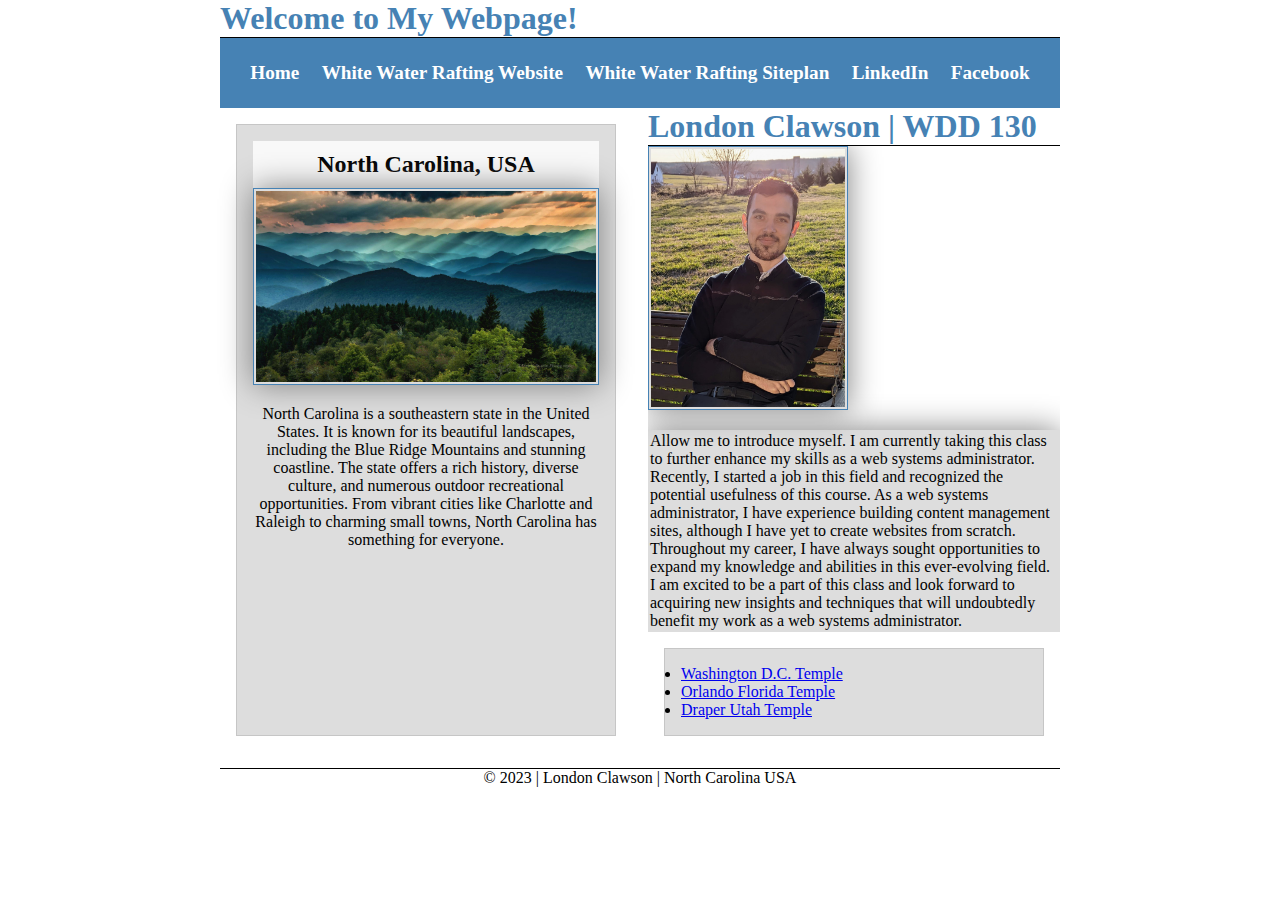
<file: index.html>
<!DOCTYPE html>
<html lang="en-US">
<head>
  <meta charset="UTF-8">
  <meta name="viewport" content="width=device-width, initial-scale=1.0">
  <title>London Clawson | WDD 130</title>
  <meta name="description" content="London Clawsons main page for WDD130">
  <meta name="author" content="London Clawson">
  <link rel="stylesheet" href="styles/styles.css">
</head>
<body>
  <header>
    <h1>Welcome to My Webpage!</h1>
    <nav>
      <a href="#">Home</a>
      <a href="wwr/">White Water Rafting Website</a>
      <a href="wwr/site-plan-rafting.html">White Water Rafting Siteplan</a>
      <a href="https://www.linkedin.com/in/london-clawson" target="_blank">LinkedIn</a>
      <a href="https://www.facebook.com/london.clawson" target="_blank">Facebook</a>
    </nav>
  </header>

  <main>
    <div class="grid">
      <main>
        <h1>London Clawson | WDD 130</h1>
        <div class="profile">
          <img src="images/profile.jpg" alt="London Clawson">
          <p>Allow me to introduce myself. I am currently taking this class to further enhance my skills as a web systems administrator. Recently, I started a job in this field and recognized the potential usefulness of this course. As a web systems administrator, I have experience building content management sites, although I have yet to create websites from scratch. Throughout my career, I have always sought opportunities to expand my knowledge and abilities in this ever-evolving field. I am excited to be a part of this class and look forward to acquiring new insights and techniques that will undoubtedly benefit my work as a web systems administrator.</p>
        </div>
    
        <ul class="box">
          <li><a href="https://www.churchofjesuschrist.org/temples/details/washington-d.c.-temple?lang=eng" target="_blank">Washington D.C. Temple</a></li>
          <li><a href="https://www.churchofjesuschrist.org/temples/details/orlando-florida-temple?lang=eng" target="_blank">Orlando Florida Temple</a></li>
          <li><a href="https://www.churchofjesuschrist.org/temples/details/draper-utah-temple?lang=eng" target="_blank">Draper Utah Temple</a></li>
        </ul>
      </main>
    
      <aside class="box">
        <h2>North Carolina, USA</h2>
        <img src="images/nc.jpg" alt="North Carolina">
        <p>North Carolina is a southeastern state in the United States. It is known for its beautiful landscapes, including the Blue Ridge Mountains and stunning coastline. The state offers a rich history, diverse culture, and numerous outdoor recreational opportunities. From vibrant cities like Charlotte and Raleigh to charming small towns, North Carolina has something for everyone.</p>
      </aside>
    </div>

  <footer>
    <p>&copy; 2023 | London Clawson | North Carolina USA</p>
  </footer>

    <!-- Last modified: June 5, 2023 -->
</body>
</html>
</file>
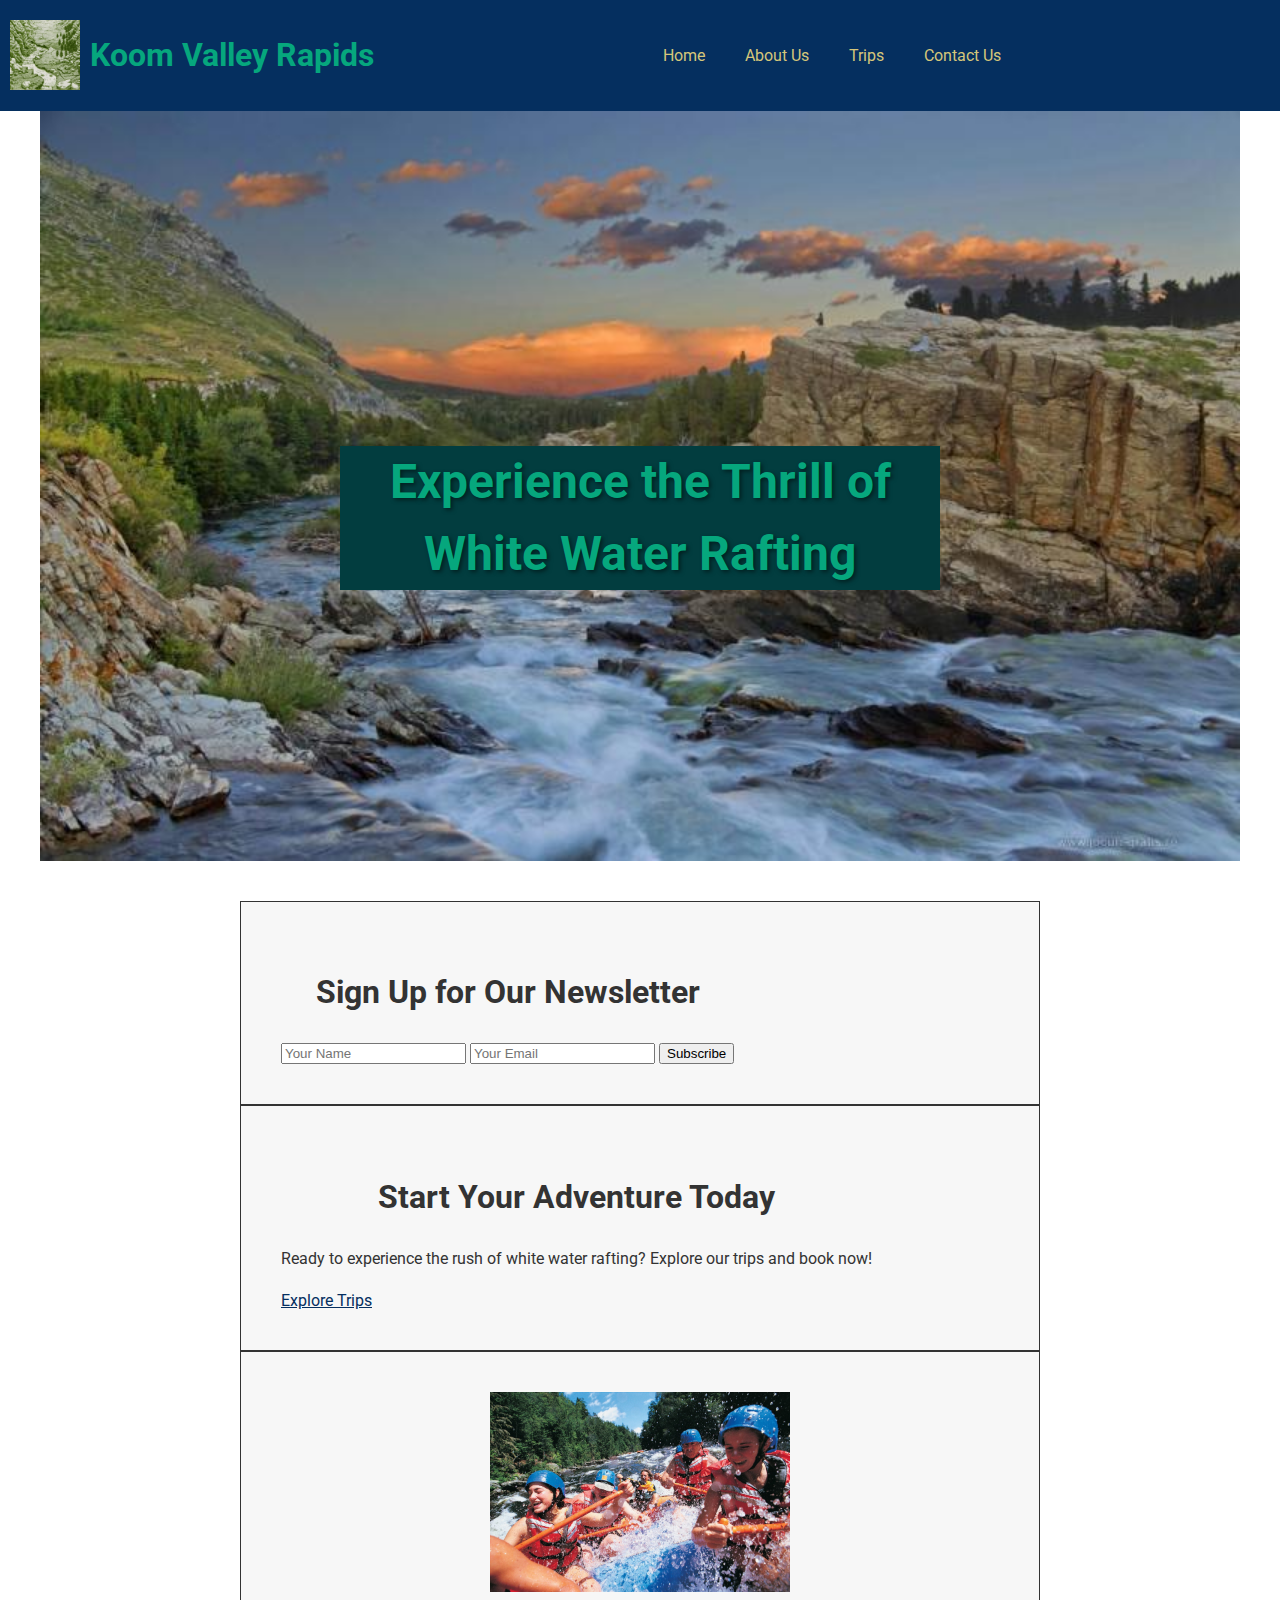
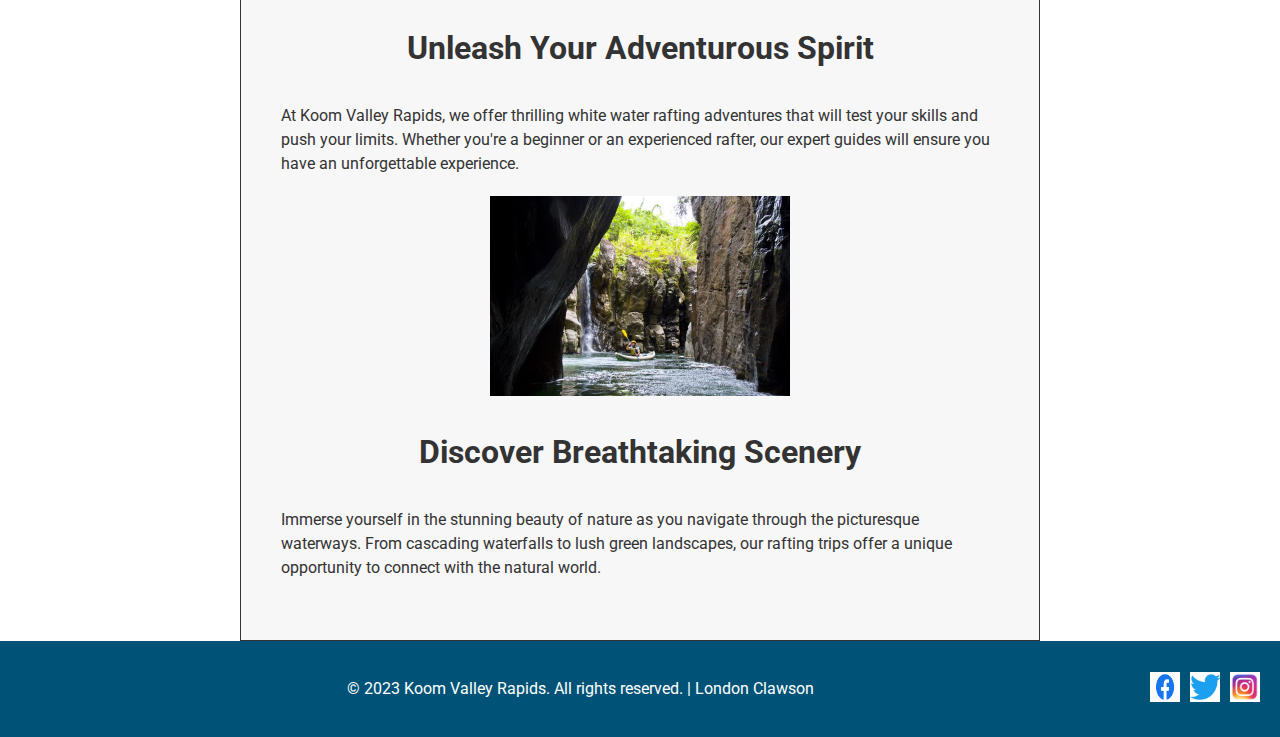
<file: wwr/index.html>
<!DOCTYPE html>
<html lang="en-US">
<head>
  <meta charset="utf-8">
  <meta name="viewport" content="width=device-width, initial-scale=1.0">
  <title>Koom Valley Rapids | White Water Rafting Adventures</title>
  <meta name="description" content="Experience the thrill of white water rafting with Koom Valley Rapids. Sign up for our newsletter, explore our trips, and embark on an unforgettable adventure.">
  <meta name="author" content="London Clawson">
  <link rel="stylesheet" href="styles/rafting.css">
  <link rel="icon" href="images/logo.png" type="image/png">
</head>
<body>
  <header>
    <div class="header-container">
      <div class="logo">
        <img src="images/logo.png" alt="White Water Rafting Site Logo">
        <h1>Koom Valley Rapids</h1>
      </div>
      <nav class="nav-container">
        <a href="index.html" class="nav-link">Home</a>
        <a href="about.html" class="nav-link">About Us</a>
        <a href="trips.html" class="nav-link">Trips</a>
        <a href="contact.html" class="nav-link">Contact Us</a>
      </nav>
    </div>
  </header>

  <main>
    <div class="hero">
      <img src="images/backgroundhome.jpg" alt="White Water Rafting Image" class="hero-img">
      <!-- <div class="hero-overlay"></div> -->
      <h1>Experience the Thrill of White Water Rafting</h1>
    </div>

    <div class="content-container">
      <div class="two-column-section">
        <section class="newsletter-section">
          <div class="container">
            <h2>Sign Up for Our Newsletter</h2>
            <form class="newsletter-form" action="#" method="post">
              <input type="text" name="name" placeholder="Your Name" required>
              <input type="email" name="email" placeholder="Your Email" required>
              <button type="submit">Subscribe</button>
            </form>
          </div>
        </section>

        <section class="cta-section">
          <div class="container">
            <h2>Start Your Adventure Today</h2>
            <p>Ready to experience the rush of white water rafting? Explore our trips and book now!</p>
            <a href="trips.html" class="btn-primary">Explore Trips</a>
          </div>
        </section>
      </div>

      <section class="grid-section">
        <div class="container">
          <div class="grid-item">
            <img src="images/unleashadventure.jpg" alt="White Water Rafting Image" class="grid-img">
            <h3>Unleash Your Adventurous Spirit</h3>
            <p>At Koom Valley Rapids, we offer thrilling white water rafting adventures that will test your skills and push your limits. Whether you're a beginner or an experienced rafter, our expert guides will ensure you have an unforgettable experience.</p>
          </div>
          <div class="grid-item">
            <img src="images/scenery.jpg" alt="White Water Rafting Image" class="grid-img">
            <h3>Discover Breathtaking Scenery</h3>
            <p>Immerse yourself in the stunning beauty of nature as you navigate through the picturesque waterways. From cascading waterfalls to lush green landscapes, our rafting trips offer a unique opportunity to connect with the natural world.</p>
          </div>
        </div>
      </section>
    </div>
  </main>

  <footer>
    <p>&copy; 2023 Koom Valley Rapids. All rights reserved. | London Clawson</p>
    <nav class="sociallinks">
      <a href="https://facebook.com">
        <img src="images/facebook.jpg" alt="Facebook">
      </a>
      <a href="https://twitter.com">
        <img src="images/twitter.jpg" alt="Twitter">
      </a>
      <a href="https://instagram.com">
        <img src="images/instagram.jpg" alt="Instagram">
      </a>
    </nav>
  </footer>
</body>
</html>
</file>
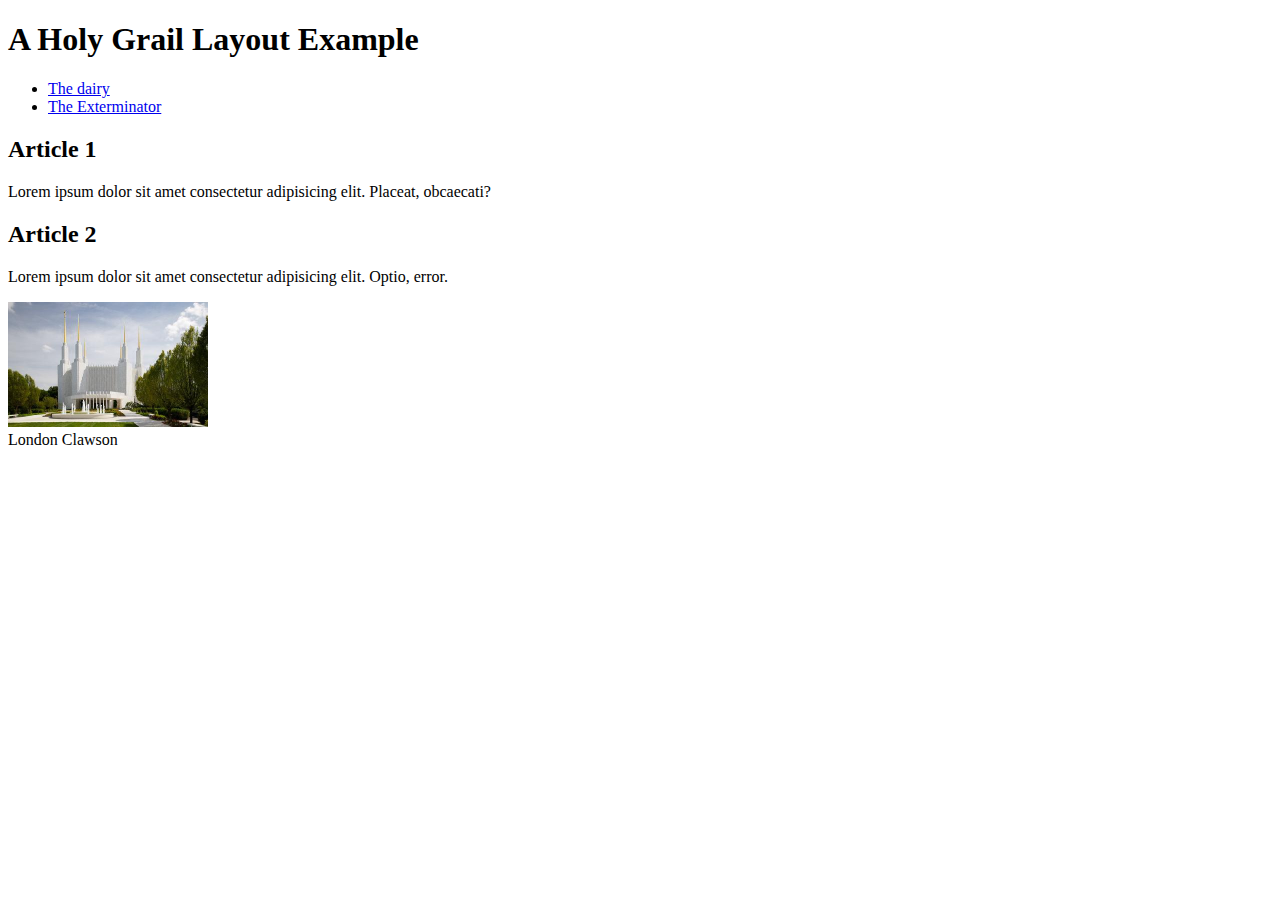
<file: holygrail.html>
<!DOCTYPE html>
<html lang="en-US">
<head>
  <meta charset="UTF-8">
  <meta name="viewport" content="width=device-width, initial-scale=1.0">
  <title>A common layout example on the web called the 'holy grail' layout</title>
  <meta name="description" content="A common layout example on the web called the 'holy grail' layout">
  <meta name="author" content="London Clawson">
</head>
<body>
  <header>
    <h1>A Holy Grail Layout Example</h1>
  </header>

  <nav>
    <ul>
      <li><a href="https://londonclawson.github.io/tiffanysdairy/index.html">The dairy</a></li>
      <li><a href="https://londonclawson.github.io/weemadarthur/index.html">The Exterminator</a></li>
    </ul>
  </nav>

  <main>
    <section>
      <h2>Article 1</h2>
      <article>
        <p>Lorem ipsum dolor sit amet consectetur adipisicing elit. Placeat, obcaecati?</p>
      </article>
    </section>
  
    <section>
      <h2>Article 2</h2>
      <article>
        <p>Lorem ipsum dolor sit amet consectetur adipisicing elit. Optio, error.</p>
      </article>
    </section>
  </main>

  <aside>
    <img src="images/temple.jpeg" alt="Temple Image" width="200">
  </aside>

  <footer>
    London Clawson
  </footer>
</body>
</html>
</file>
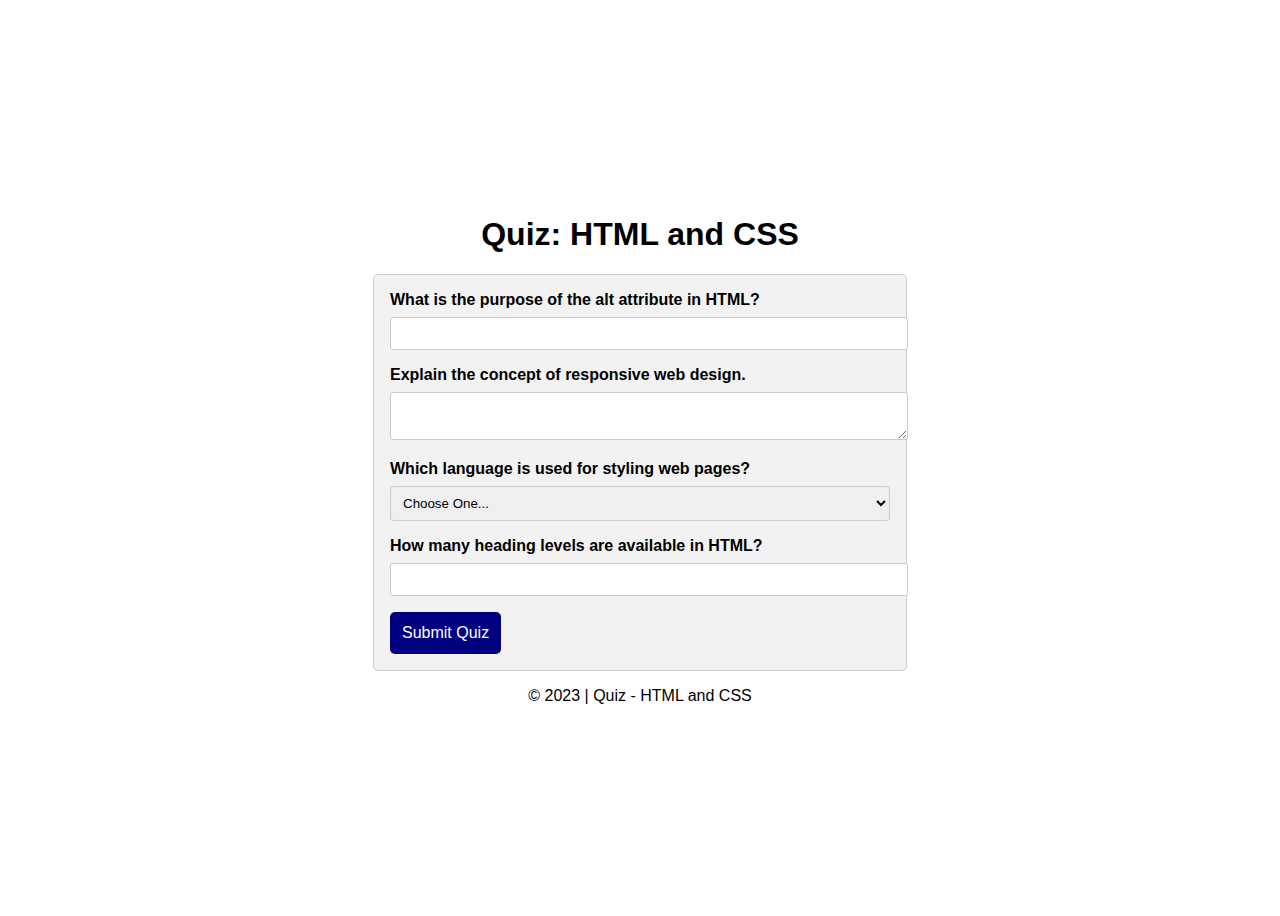
<file: quiz.html>
<!DOCTYPE html>
<html lang="en-US">
<head>
  <meta charset="utf-8">
  <meta name="viewport" content="width=device-width, initial-scale=1">
  <title>Quiz | HTML and CSS</title>
  <meta name="description" content="Test your knowledge about HTML and CSS with this interactive quiz.">
  <meta name="author" content="London Clawson">
  <link rel="stylesheet" type="text/css" href="styles/quiz.css">
</head>
<body>
<header>
  <h1>Quiz: HTML and CSS</h1>
</header>
<main>
  <form>
    <div class="form-item">
      <label for="q1">What is the purpose of the alt attribute in HTML?</label>
      <input type="text" id="q1" name="q1">
    </div>    

    <div class="form-item">
      <label for="q2">Explain the concept of responsive web design.</label>
      <textarea id="q2" name="q2"></textarea>
    </div>    

    <div class="form-item">
      <label for="q3">Which language is used for styling web pages?</label>
      <select id="q3" name="q3">
        <option value="" selected disabled>Choose One...</option>
        <option value="html">HTML</option>
        <option value="css">CSS</option>
        <option value="javascript">JavaScript</option>
      </select>
    </div>    

    <div class="form-item">
      <label for="q4">How many heading levels are available in HTML?</label>
      <input type="number" id="q4" name="q4">
    </div>    

    <button type="submit">Submit Quiz</button>
  </form>
</main>
<footer>
  <p>&copy; 2023 | Quiz - HTML and CSS</p>
</footer>
</body>
</html>
</file>
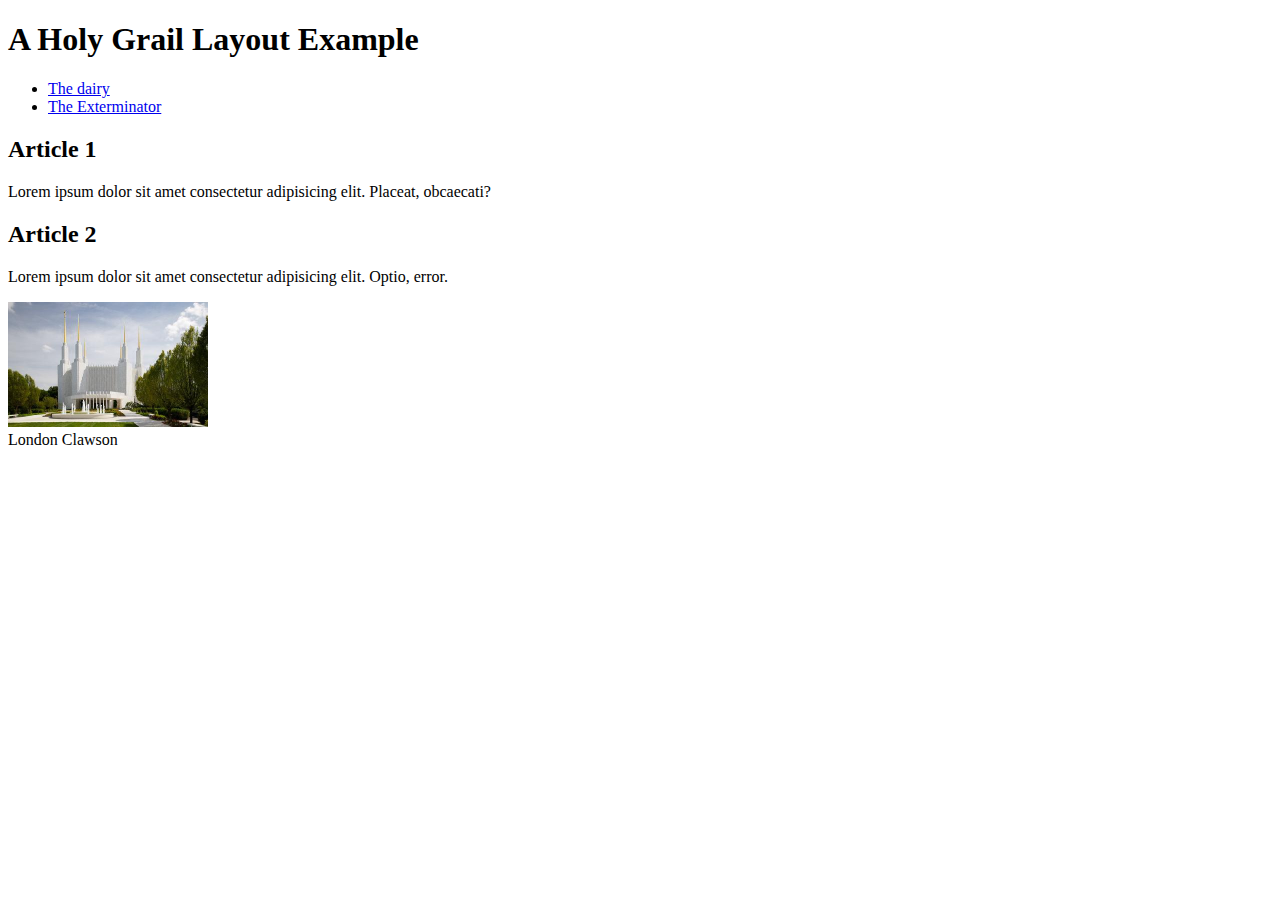
<file: week02/holygrail.html>
<!DOCTYPE html>
<html lang="en-US">
<head>
  <meta charset="UTF-8">
  <meta name="viewport" content="width=device-width, initial-scale=1.0">
  <title>Holy Grail</title>
  <meta name="description" content="Holy Grail">
  <meta name="author" content="London Clawson">
</head>
<body>
  <header>
    <h1>A Holy Grail Layout Example</h1>
  </header>

  <nav>
    <ul>
      <li><a href="https://londonclawson.github.io/tiffanysdairy/index.html">The dairy</a></li>
      <li><a href="https://londonclawson.github.io/weemadarthur/index.html">The Exterminator</a></li>
    </ul>
  </nav>

  <main>
    <section>
      <h2>Article 1</h2>
      <article>
        <p>Lorem ipsum dolor sit amet consectetur adipisicing elit. Placeat, obcaecati?</p>
      </article>
    </section>
  
    <section>
      <h2>Article 2</h2>
      <article>
        <p>Lorem ipsum dolor sit amet consectetur adipisicing elit. Optio, error.</p>
      </article>
    </section>
  </main>

  <aside>
    <img src="images/temple.jpeg" alt="Temple Image" width="200">
  </aside>

  <footer>
    London Clawson
  </footer>
</body>
</html>
</file>
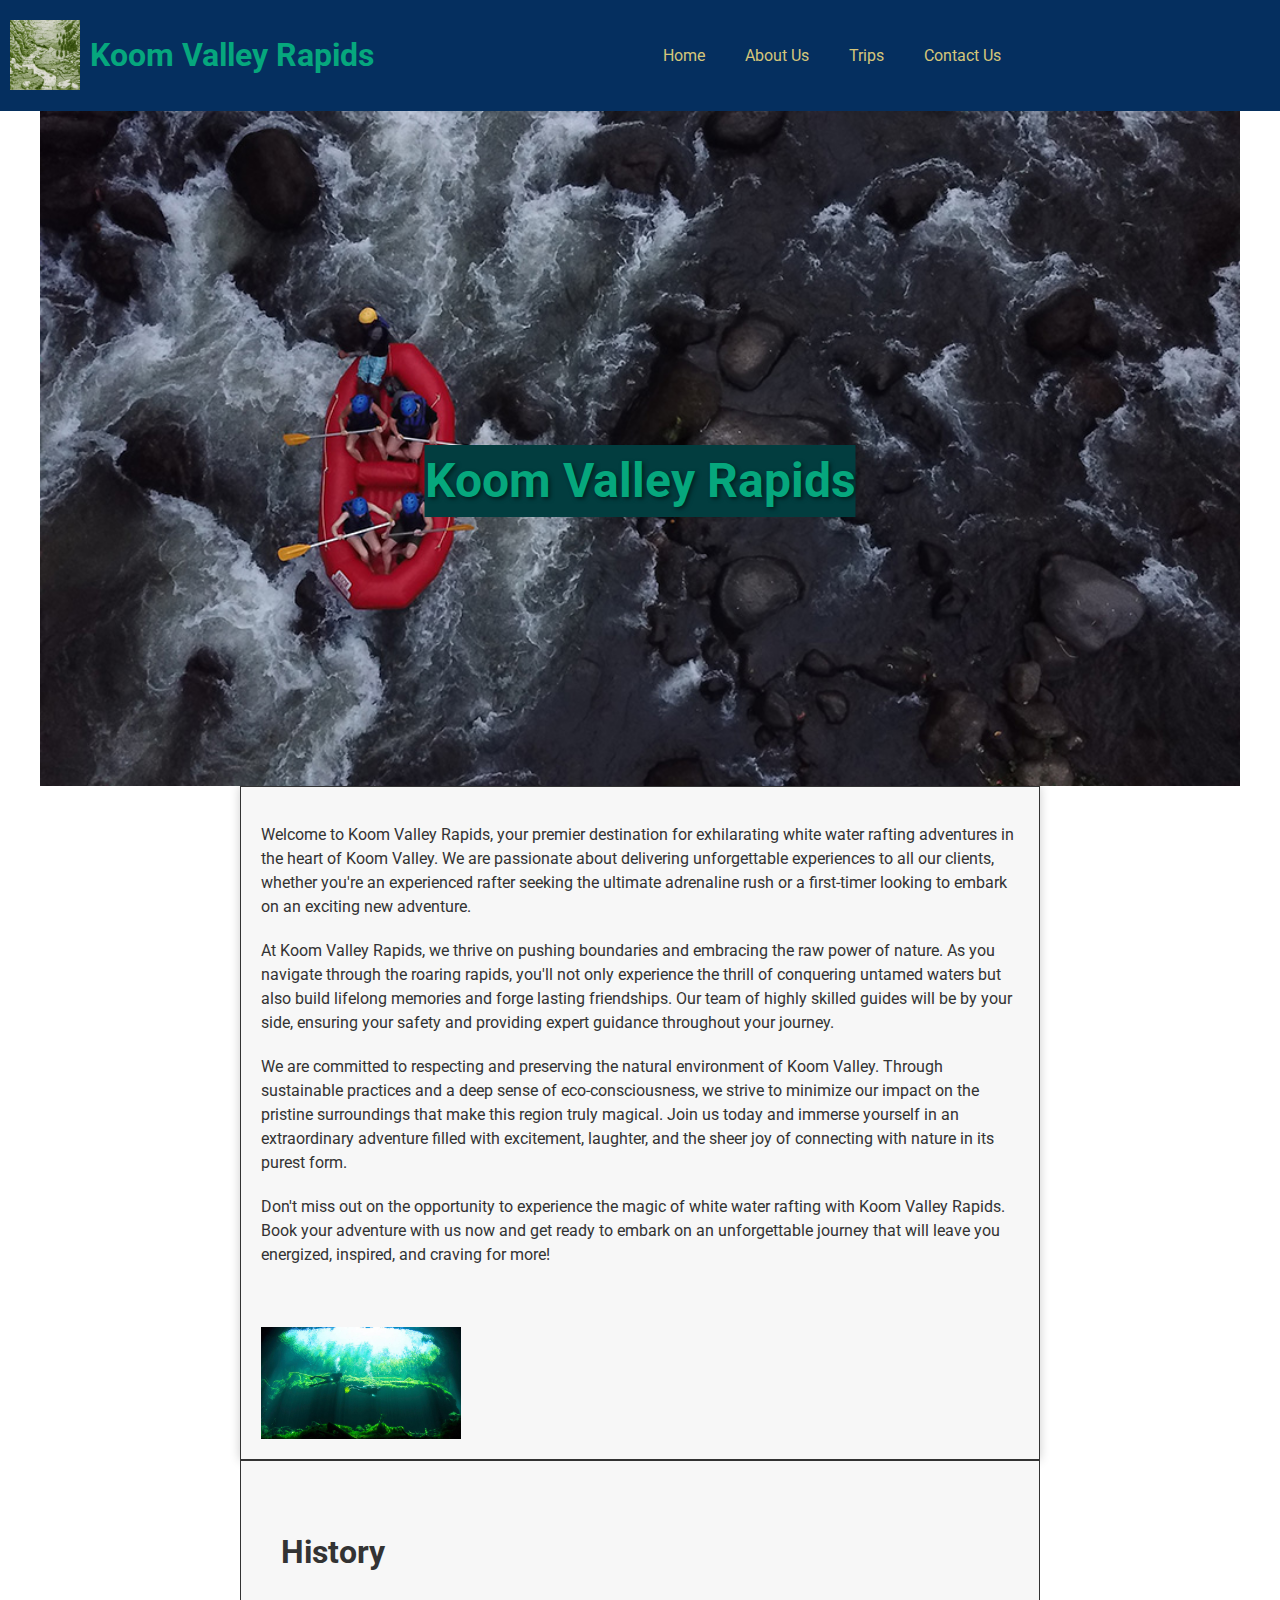
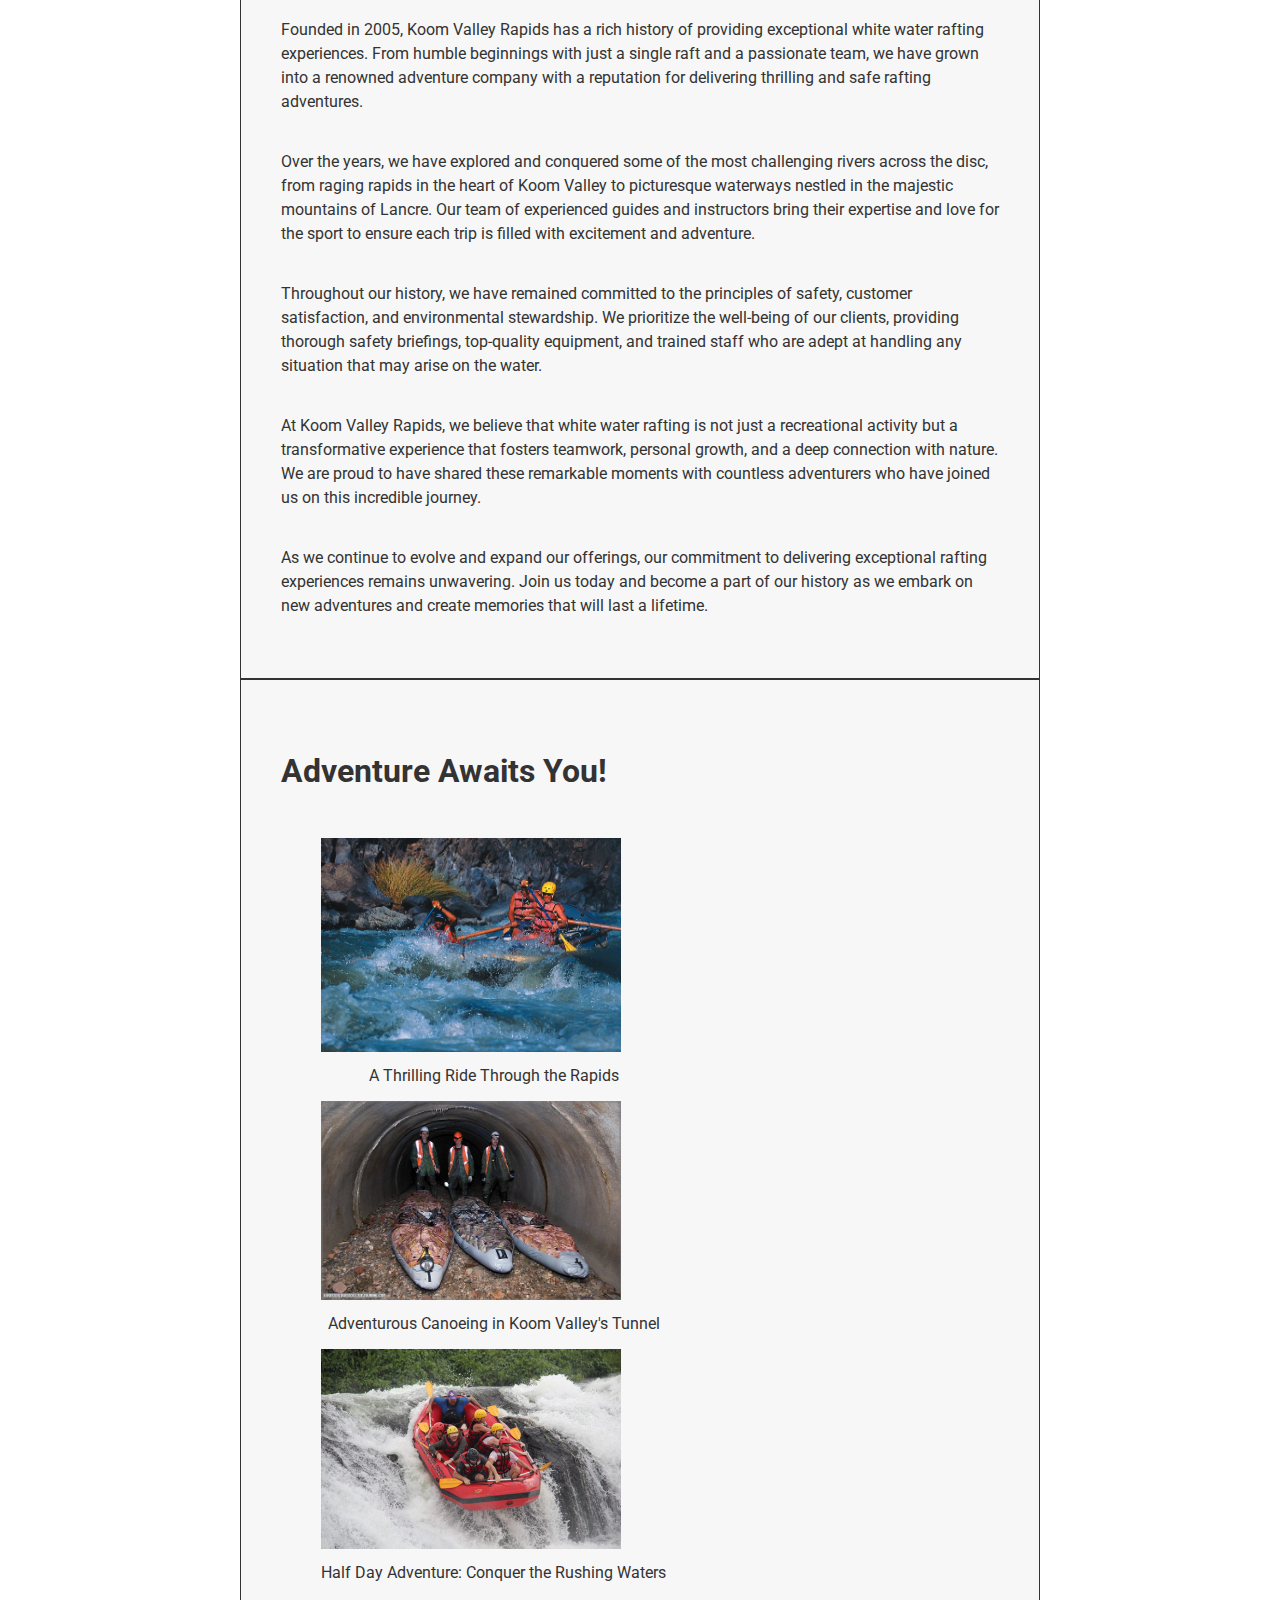
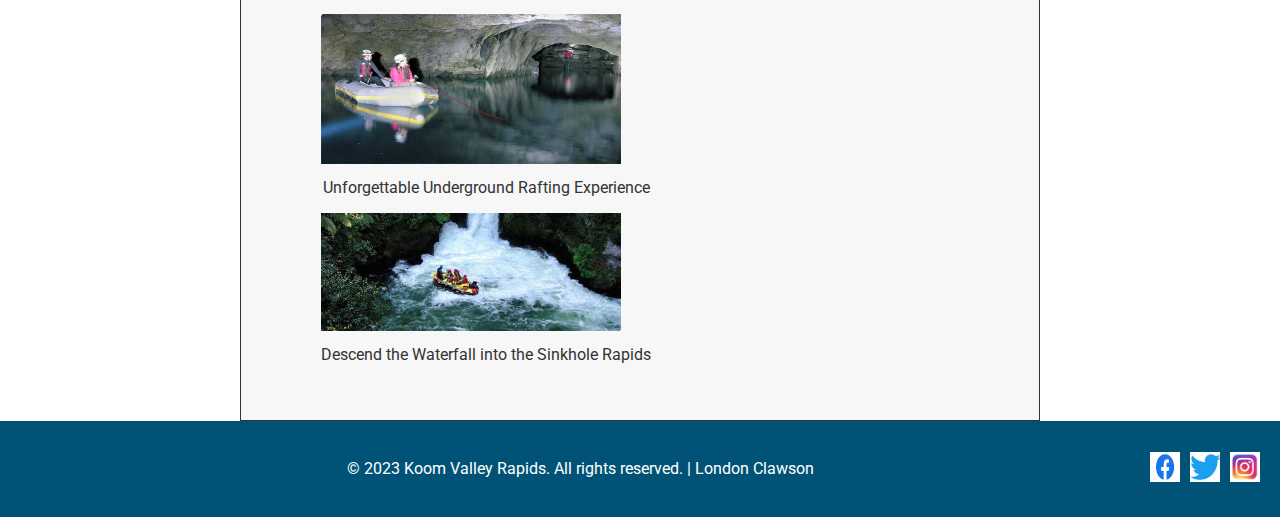
<file: wwr/about.html>
<!DOCTYPE html>
<html lang="en-US">
<head>
  <meta charset="utf-8">
  <meta name="viewport" content="width=device-width, initial-scale=1.0">
  <title>About Us | Koom Valley Rapids | London Clawson</title>
  <meta name="description" content="Learn more about Koom Valley Rapids, its white water rafting adventures, history, and the exciting adventures that await you.">
  <meta name="author" content="London Clawson">
  <link rel="stylesheet" href="styles/rafting.css">
  <link rel="icon" href="images/logo.png" type="image/png">
</head>
<body>
  <header>
    <div class="header-container">
      <div class="logo">
        <img src="images/logo.png" alt="White Water Rafting Site Logo">
        <h1>Koom Valley Rapids</h1>
      </div>
      <nav class="nav-container">
        <a href="index.html" class="nav-link">Home</a>
        <a href="about.html" class="nav-link">About Us</a>
        <a href="trips.html" class="nav-link">Trips</a>
        <a href="contact.html" class="nav-link">Contact Us</a>
      </nav>
    </div>
  </header>  

  <main>
    <div class="hero">
      <img src="images/background.jpg" alt="White Water Rafting Image" class="hero-img">
      <h1>Koom Valley Rapids</h1>
    </div>

    <article class="content-section">
      <div class="text-container">
        <p>Welcome to Koom Valley Rapids, your premier destination for exhilarating white water rafting adventures in the heart of Koom Valley. We are passionate about delivering unforgettable experiences to all our clients, whether you're an experienced rafter seeking the ultimate adrenaline rush or a first-timer looking to embark on an exciting new adventure.</p>
        <p>At Koom Valley Rapids, we thrive on pushing boundaries and embracing the raw power of nature. As you navigate through the roaring rapids, you'll not only experience the thrill of conquering untamed waters but also build lifelong memories and forge lasting friendships. Our team of highly skilled guides will be by your side, ensuring your safety and providing expert guidance throughout your journey.</p>
        <p>We are committed to respecting and preserving the natural environment of Koom Valley. Through sustainable practices and a deep sense of eco-consciousness, we strive to minimize our impact on the pristine surroundings that make this region truly magical. Join us today and immerse yourself in an extraordinary adventure filled with excitement, laughter, and the sheer joy of connecting with nature in its purest form.</p>
        <p>Don't miss out on the opportunity to experience the magic of white water rafting with Koom Valley Rapids. Book your adventure with us now and get ready to embark on an unforgettable journey that will leave you energized, inspired, and craving for more!</p>
      </div>
      <img src="images/atwork.jpg" alt="Happy Client" class="client-img">
    </article>  

    <section>
      <h2>History</h2>
      <p>Founded in 2005, Koom Valley Rapids has a rich history of providing exceptional white water rafting experiences. From humble beginnings with just a single raft and a passionate team, we have grown into a renowned adventure company with a reputation for delivering thrilling and safe rafting adventures.</p>
      <p>Over the years, we have explored and conquered some of the most challenging rivers across the disc, from raging rapids in the heart of Koom Valley to picturesque waterways nestled in the majestic mountains of Lancre. Our team of experienced guides and instructors bring their expertise and love for the sport to ensure each trip is filled with excitement and adventure.</p>
      <p>Throughout our history, we have remained committed to the principles of safety, customer satisfaction, and environmental stewardship. We prioritize the well-being of our clients, providing thorough safety briefings, top-quality equipment, and trained staff who are adept at handling any situation that may arise on the water.</p>
      <p>At Koom Valley Rapids, we believe that white water rafting is not just a recreational activity but a transformative experience that fosters teamwork, personal growth, and a deep connection with nature. We are proud to have shared these remarkable moments with countless adventurers who have joined us on this incredible journey.</p>
      <p>As we continue to evolve and expand our offerings, our commitment to delivering exceptional rafting experiences remains unwavering. Join us today and become a part of our history as we embark on new adventures and create memories that will last a lifetime.</p>
    </section>

    <section class="image-section">
      <h2>Adventure Awaits You!</h2>
      <div class="image-group">
        <figure>
          <img src="images/wwr1.jpg" alt="White Water Rafting Image">
          <figcaption>A Thrilling Ride Through the Rapids</figcaption>
        </figure>
        <figure>
          <img src="images/wwr3.jpg" alt="White Water Rafting Image">
          <figcaption>Adventurous Canoeing in Koom Valley's Tunnel</figcaption>
        </figure>
        <figure>
          <img src="images/wwr5.jpg" alt="White Water Rafting Image">
          <figcaption>Half Day Adventure: Conquer the Rushing Waters</figcaption>
        </figure>
      </div>
      <div class="image-group">
        <figure>
          <img src="images/wwr2.jpg" alt="White Water Rafting Image">
          <figcaption>Unforgettable Underground Rafting Experience</figcaption>
        </figure>
        <figure>
          <img src="images/wwr4.jpg" alt="White Water Rafting Image">
          <figcaption>Descend the Waterfall into the Sinkhole Rapids</figcaption>
        </figure>
      </div>
    </section>     
  </main>

  <footer>
    <p>&copy; 2023 Koom Valley Rapids. All rights reserved. | London Clawson</p>
    <nav class="sociallinks">
      <a href="https://facebook.com">
        <img src="images/facebook.jpg" alt="Facebook">
      </a>
      <a href="https://twitter.com">
        <img src="images/twitter.jpg" alt="Twitter">
      </a>
      <a href="https://instagram.com">
        <img src="images/instagram.jpg" alt="Instagram">
      </a>
    </nav>
  </footer>
</body>
</html>
</file>
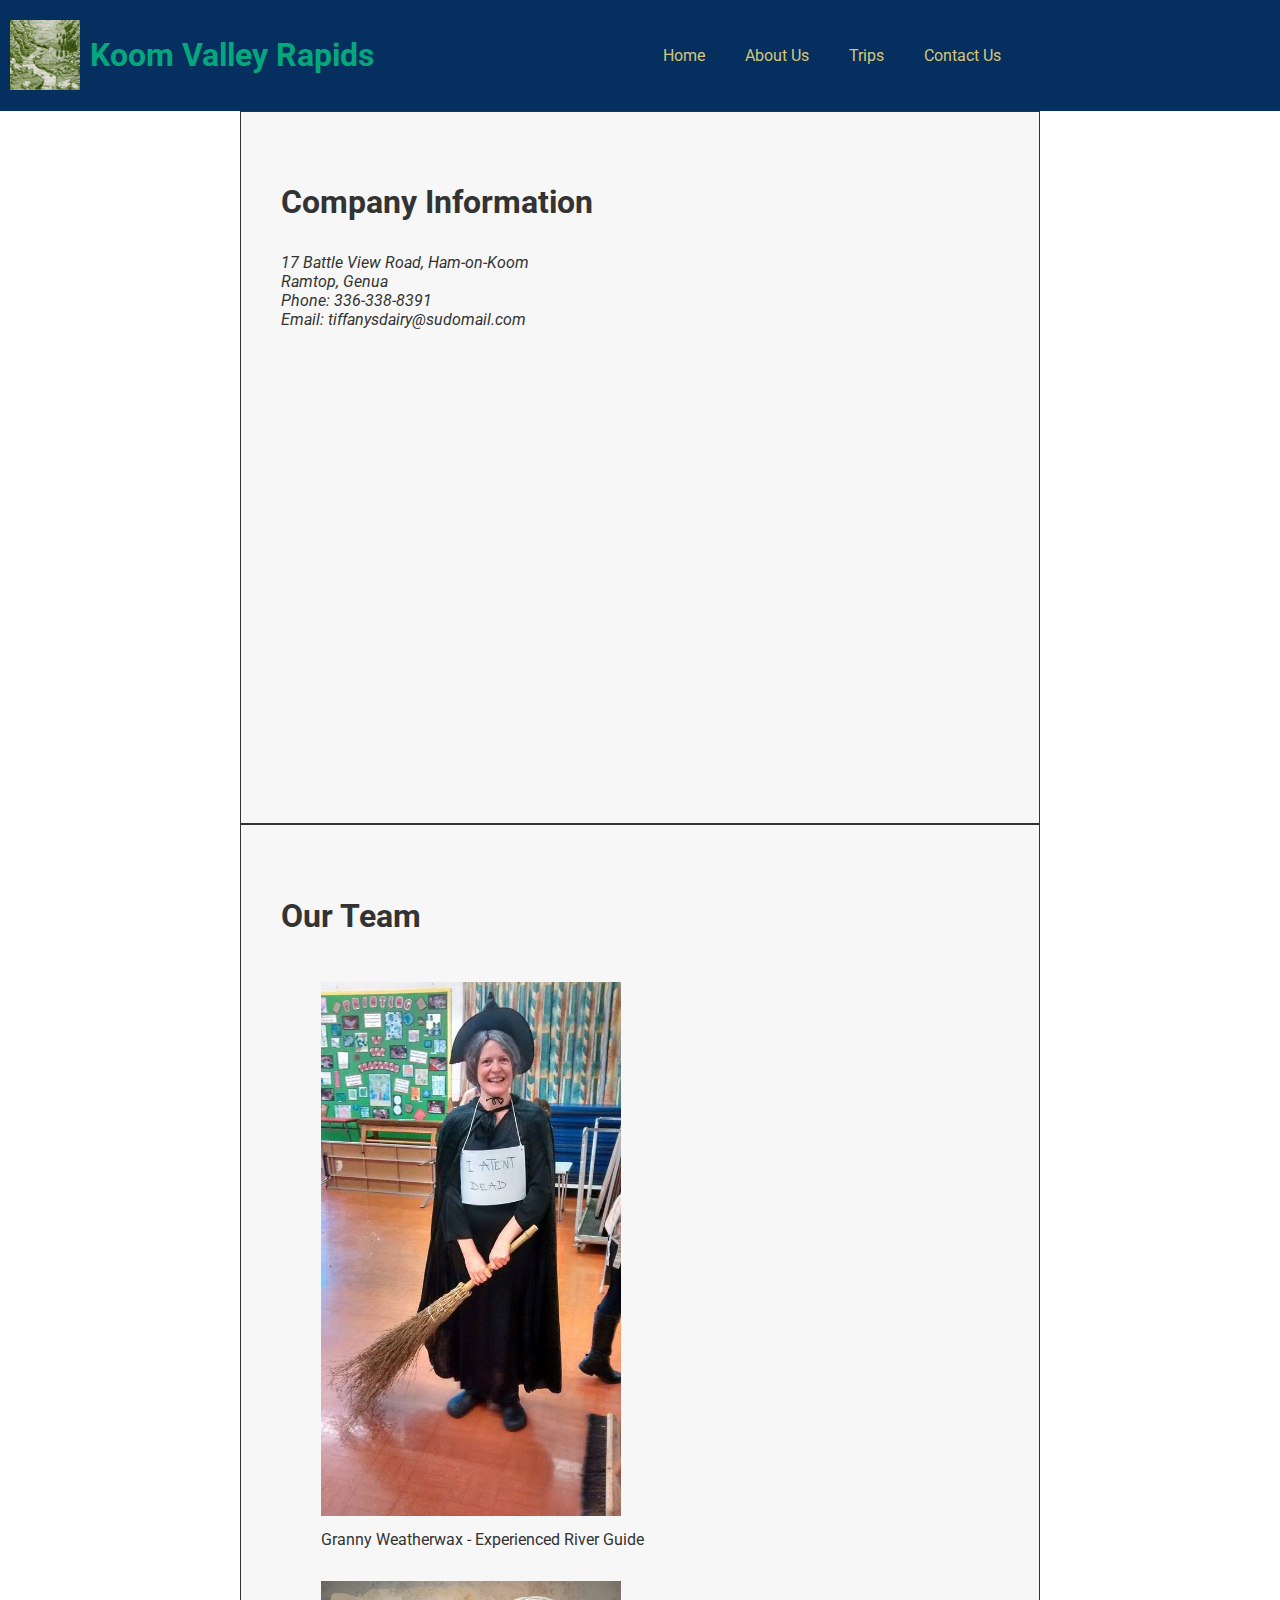
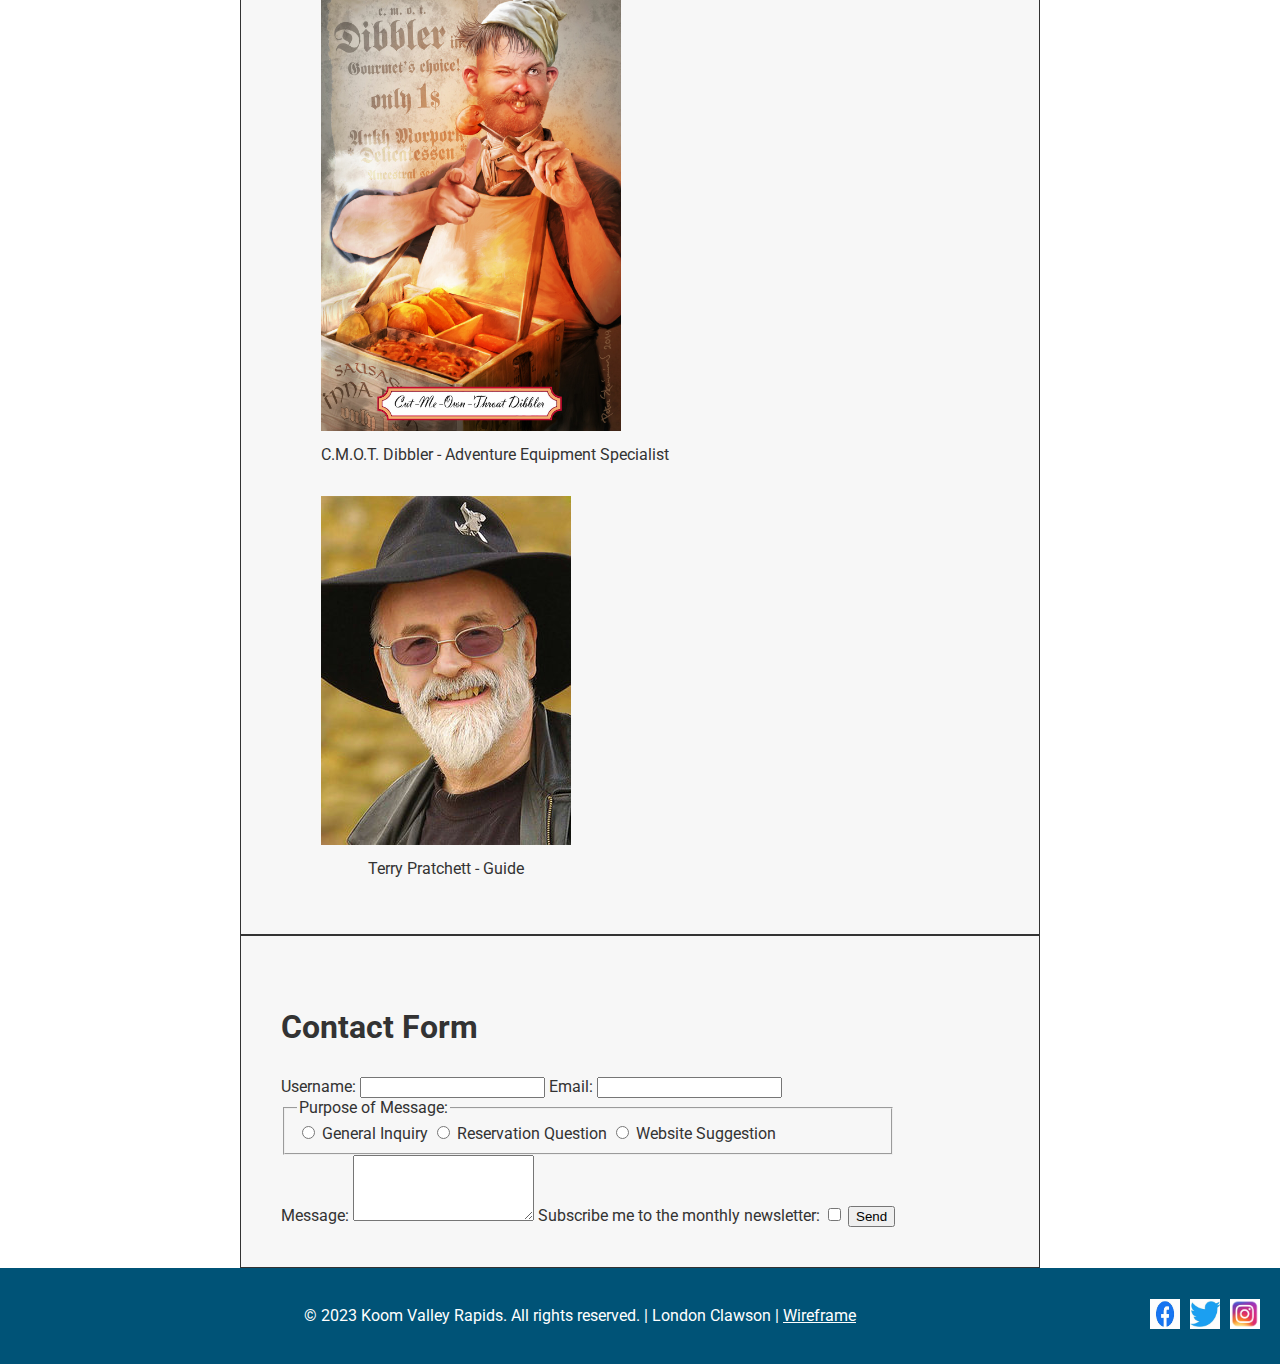
<file: wwr/contact.html>
<!DOCTYPE html>
<html lang="en-US">
<head>
  <meta charset="utf-8">
  <meta name="viewport" content="width=device-width, initial-scale=1.0">
  <title>Contact Us | Koom Valley Rapids | London Clawson</title>
  <meta name="description" content="Contact Koom Valley Rapids for inquiries, reservations, or suggestions. Get in touch with our team and embark on an exciting white water rafting adventure.">
  <meta name="author" content="London Clawson">
  <link rel="stylesheet" href="styles/rafting.css">
  <link rel="icon" href="images/logo.png" type="image/png">
</head>
<body>
  <header>
    <div class="header-container">
      <div class="logo">
        <img src="images/logo.png" alt="White Water Rafting Site Logo">
        <h1>Koom Valley Rapids</h1>
      </div>
      <nav class="nav-container">
        <a href="index.html" class="nav-link">Home</a>
        <a href="about.html" class="nav-link">About Us</a>
        <a href="trips.html" class="nav-link">Trips</a>
        <a href="contact.html" class="nav-link">Contact Us</a>
      </nav>
    </div>
  </header>

  <main>
    <section class="company-info">
      <h2>Company Information</h2>
      <address>
        17 Battle View Road, Ham-on-Koom<br>
        Ramtop, Genua<br>
        Phone: 336-338-8391<br>
        Email: tiffanysdairy@sudomail.com
      </address>

      <div class="map-container">
        <iframe src="https://www.google.com/maps/embed?pb=!1m18!1m12!1m3!1d3433955.585516918!2d-4.156199209771163!3d53.535218679657056!2m3!1f0!2f0!3f0!3m2!1i1024!2i768!4f13.1!3m3!1m2!1s0x48795b0a682d87df%3A0x63b36f0f28b40b3f!2sShades!5e0!3m2!1sen!2sus!4v1688744587909!5m2!1sen!2sus" title="Google Map of Koom Valley Rapids location" aria-label="Google Map of Koom Valley Rapids location" width="600" height="450" style="border:0;" allowfullscreen="" loading="lazy" referrerpolicy="no-referrer-when-downgrade"></iframe>
      </div>
    </section>

    <section class="employee-profiles">
      <h2>Our Team</h2>
      <figure>
        <img src="images/employee1.jpg" alt="Employee 1">
        <figcaption>Granny Weatherwax - Experienced River Guide</figcaption>
      </figure>
      
      <figure>
        <img src="images/employee2.jpg" alt="Employee 2">
        <figcaption>C.M.O.T. Dibbler - Adventure Equipment Specialist</figcaption>
      </figure>
      
      <figure>
        <img src="images/employee3.jpg" alt="Employee 3">
        <figcaption>Terry Pratchett - Guide</figcaption>
      </figure>
    </section>

    <section class="contact-form">
      <h2>Contact Form</h2>
      <form>
        <label for="name">Username:</label>
        <input type="text" id="name" name="name" required>
    
        <label for="email">Email:</label>
        <input type="email" id="email" name="email" required>
    
        <fieldset id="purpose">
          <legend>Purpose of Message:</legend>
          <input type="radio" id="inquiry" name="purpose" value="general" required>
          <label for="inquiry">General Inquiry</label>
          <input type="radio" id="question" name="purpose" value="reservation">
          <label for="question">Reservation Question</label>
          <input type="radio" id="suggestion" name="purpose" value="suggestion">
          <label for="suggestion">Website Suggestion</label>
        </fieldset>        
    
        <label for="message">Message:</label>
        <textarea id="message" name="message" rows="4" required></textarea>
    
        <label for="subscribe">Subscribe me to the monthly newsletter:</label>
        <input type="checkbox" id="subscribe" name="subscribe">
    
        <button type="submit">Send</button>
      </form>
    </section>    
  </main>

  <footer>
    <p>&copy; 2023 Koom Valley Rapids. All rights reserved. | London Clawson | <a href="https://app.moqups.com/IqTg0wmvD8ybkpYd8FMWeeZajRv2n6Hi/edit/page/a29d6f3c2" style="color: inherit;">Wireframe</a></p>
    <nav class="sociallinks">
      <a href="https://facebook.com">
        <img src="images/facebook.jpg" alt="Facebook">
      </a>
      <a href="https://twitter.com">
        <img src="images/twitter.jpg" alt="Twitter">
      </a>
      <a href="https://instagram.com">
        <img src="images/instagram.jpg" alt="Instagram">
      </a>
    </nav>
  </footer>   
</body>
</html>
</file>
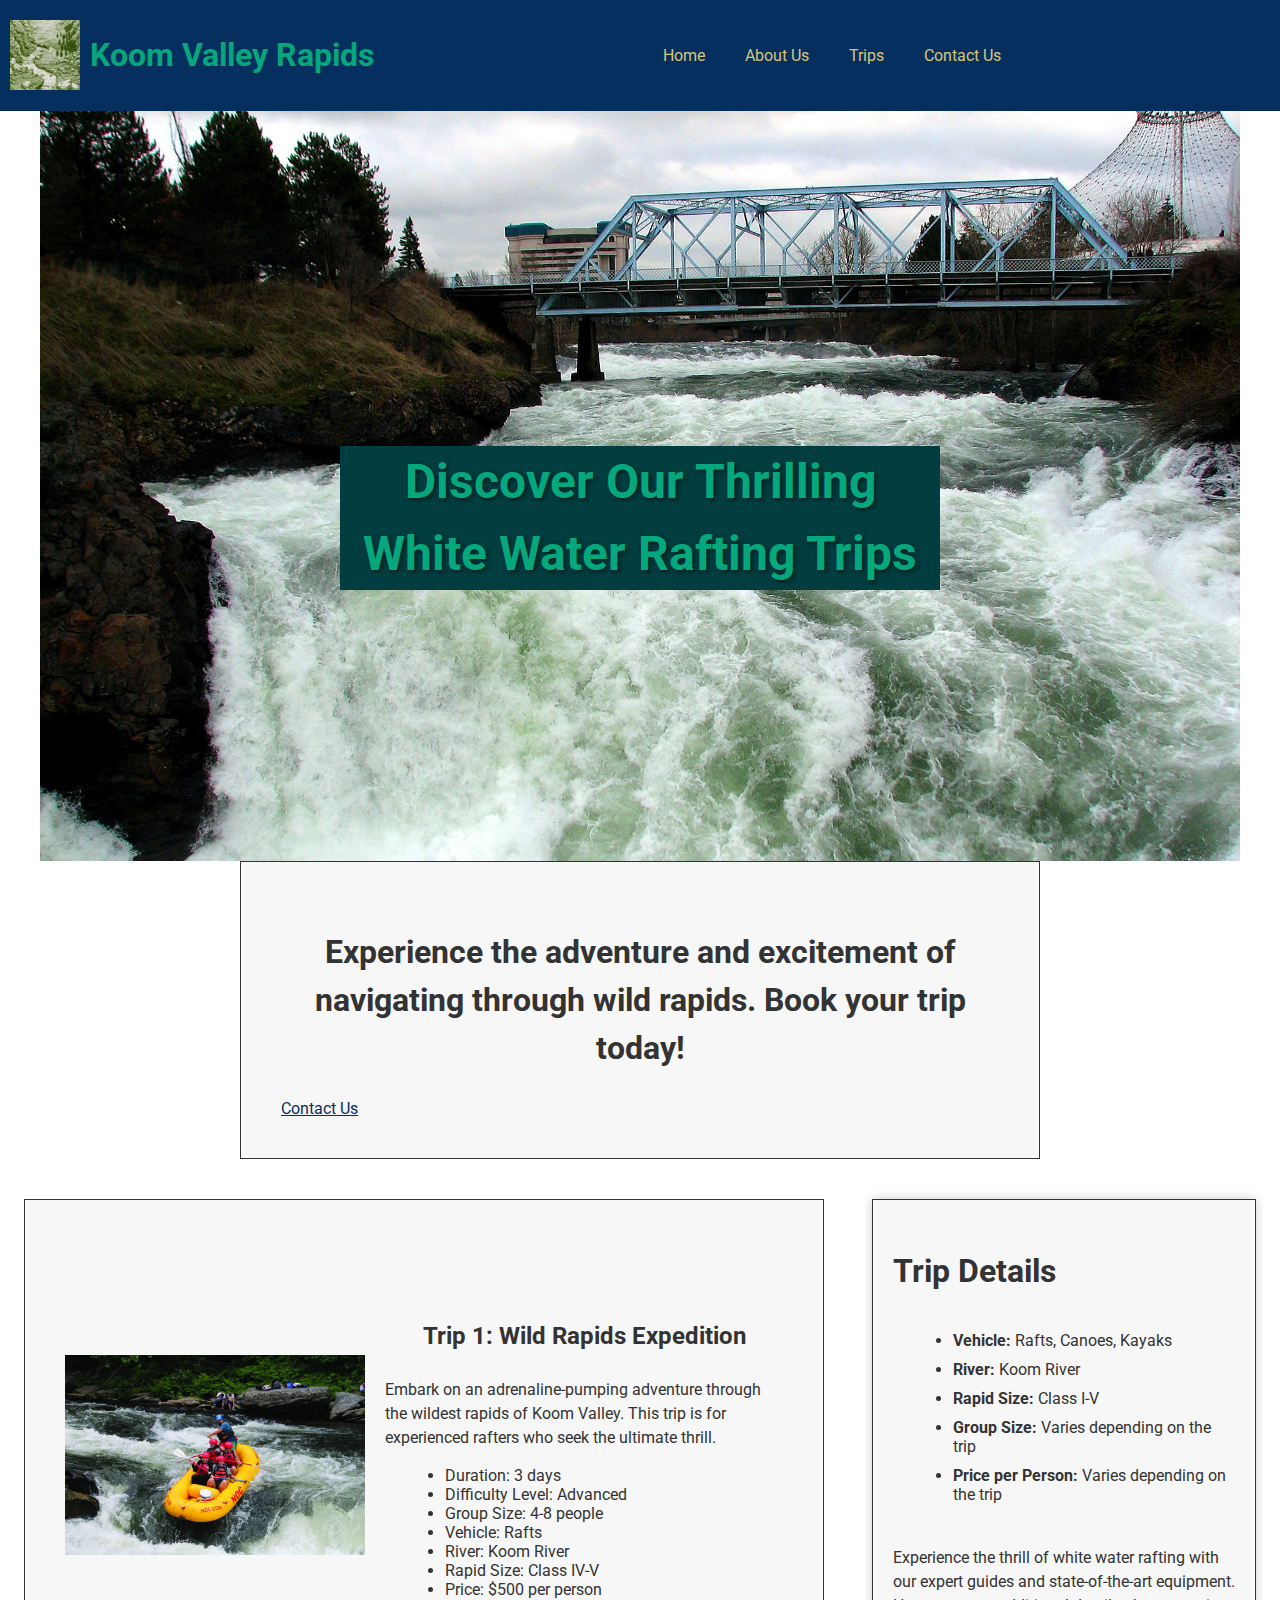
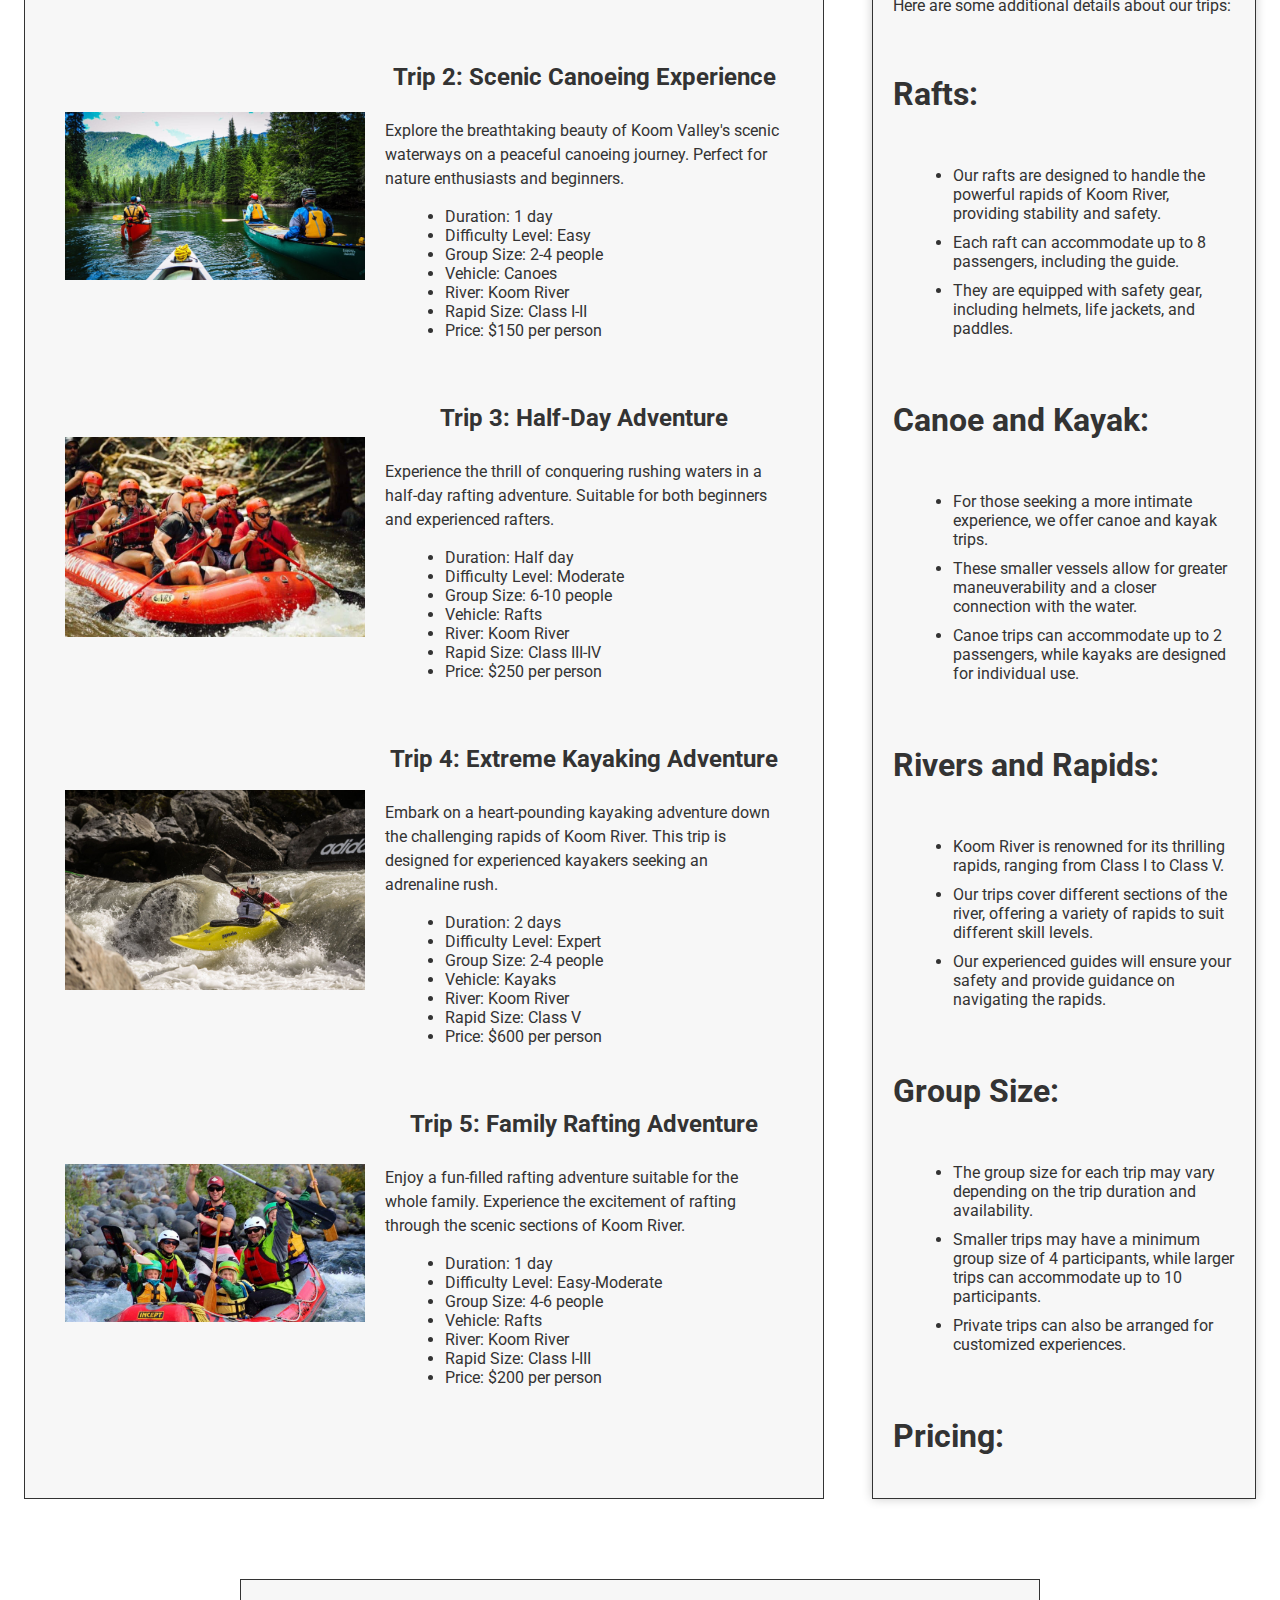
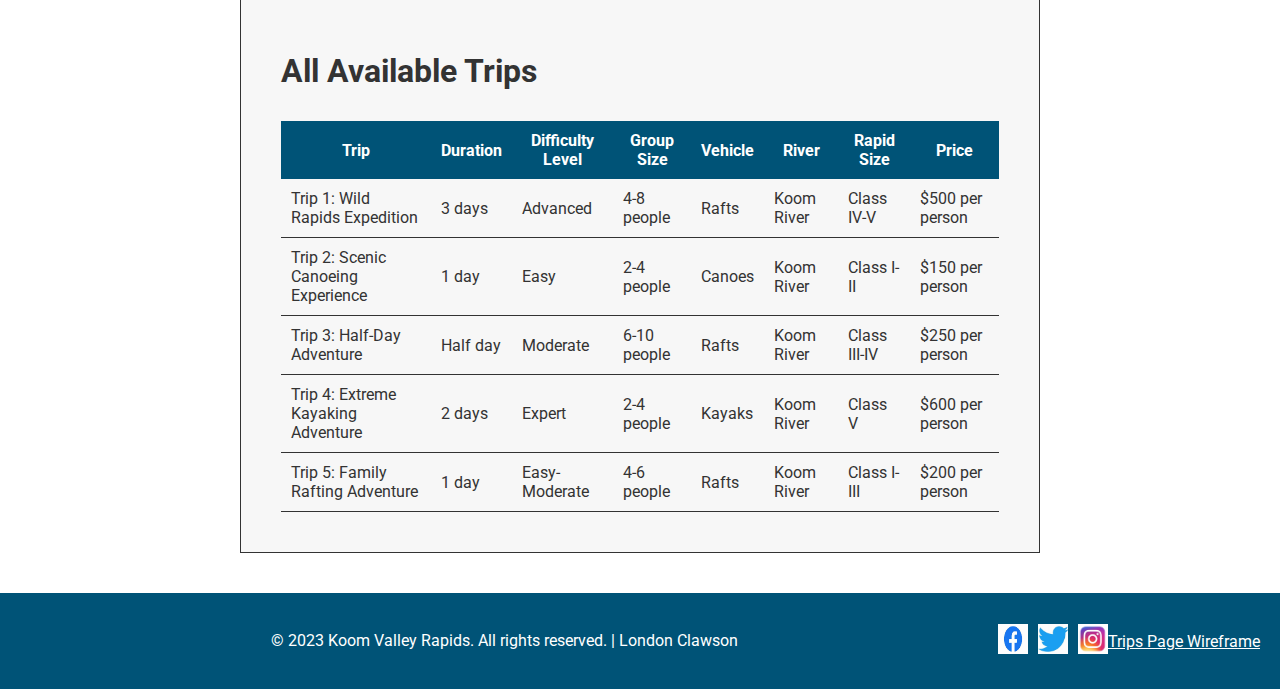
<file: wwr/trips.html>
<!DOCTYPE html>
<html lang="en-US">
<head>
  <meta charset="utf-8">
  <meta name="viewport" content="width=device-width, initial-scale=1.0">
  <title>White Water Rafting Trips | Koom Valley Rapids | London Clawson</title>
  <meta name="description" content="Discover our thrilling white water rafting trips at Koom Valley Rapids. Experience the adventure and excitement of navigating through wild rapids. Contact us today to book your trip.">
  <meta name="author" content="London Clawson">
  <link rel="stylesheet" href="styles/rafting.css">
  <link rel="icon" href="images/logo.png" type="image/png">
</head>
<body>
  <header>
    <div class="header-container">
      <div class="logo">
        <img src="images/logo.png" alt="White Water Rafting Site Logo">
        <h1>Koom Valley Rapids</h1>
      </div>
      <nav class="nav-container">
        <a href="index.html" class="nav-link">Home</a>
        <a href="about.html" class="nav-link">About Us</a>
        <a href="trips.html" class="nav-link">Trips</a>
        <a href="contact.html" class="nav-link">Contact Us</a>
      </nav>
    </div>
  </header>

  <main>
    <div class="hero">
      <img src="images/tripsbackground.jpg" alt="White Water Rafting Image" class="hero-img">
      <h1>Discover Our Thrilling White Water Rafting Trips</h1>
    </div>
    <section class="cta-section">
      <div class="cta-content">
        <h2>Experience the adventure and excitement of navigating through wild rapids. Book your trip today!</h2>
        <a href="contact.html" class="btn-contact">Contact Us</a>
      </div>
    </section>
  </main>  

    <div class="two-column-section">
      <section class="trip-section">
        <div class="trip">
          <img src="images/wildrapidsexpedition.jpg" alt="Trip Image">
          <div class="trip-info">
            <h3>Trip 1: Wild Rapids Expedition</h3>
            <p>Embark on an adrenaline-pumping adventure through the wildest rapids of Koom Valley. This trip is for experienced rafters who seek the ultimate thrill.</p>
            <ul>
              <li>Duration: 3 days</li>
              <li>Difficulty Level: Advanced</li>
              <li>Group Size: 4-8 people</li>
              <li>Vehicle: Rafts</li>
              <li>River: Koom River</li>
              <li>Rapid Size: Class IV-V</li>
              <li>Price: $500 per person</li>
            </ul>
          </div>
        </div>

        <div class="trip">
          <img src="images/sceniccanoeing.jpg" alt="Trip Image">
          <div class="trip-info">
            <h3>Trip 2: Scenic Canoeing Experience</h3>
            <p>Explore the breathtaking beauty of Koom Valley's scenic waterways on a peaceful canoeing journey. Perfect for nature enthusiasts and beginners.</p>
            <ul>
              <li>Duration: 1 day</li>
              <li>Difficulty Level: Easy</li>
              <li>Group Size: 2-4 people</li>
              <li>Vehicle: Canoes</li>
              <li>River: Koom River</li>
              <li>Rapid Size: Class I-II</li>
              <li>Price: $150 per person</li>
            </ul>
          </div>
        </div>

        <div class="trip">
          <img src="images/halfday.jpg" alt="Trip Image">
          <div class="trip-info">
            <h3>Trip 3: Half-Day Adventure</h3>
            <p>Experience the thrill of conquering rushing waters in a half-day rafting adventure. Suitable for both beginners and experienced rafters.</p>
            <ul>
              <li>Duration: Half day</li>
              <li>Difficulty Level: Moderate</li>
              <li>Group Size: 6-10 people</li>
              <li>Vehicle: Rafts</li>
              <li>River: Koom River</li>
              <li>Rapid Size: Class III-IV</li>
              <li>Price: $250 per person</li>
            </ul>
          </div>
        </div>

        <div class="trip">
          <img src="images/extremekayak.jpg" alt="Trip Image">
          <div class="trip-info">
            <h3>Trip 4: Extreme Kayaking Adventure</h3>
            <p>Embark on a heart-pounding kayaking adventure down the challenging rapids of Koom River. This trip is designed for experienced kayakers seeking an adrenaline rush.</p>
            <ul>
              <li>Duration: 2 days</li>
              <li>Difficulty Level: Expert</li>
              <li>Group Size: 2-4 people</li>
              <li>Vehicle: Kayaks</li>
              <li>River: Koom River</li>
              <li>Rapid Size: Class V</li>
              <li>Price: $600 per person</li>
            </ul>
          </div>
        </div>
        
        <div class="trip">
          <img src="images/familyrafting.jpg" alt="Trip Image">
          <div class="trip-info">
            <h3>Trip 5: Family Rafting Adventure</h3>
            <p>Enjoy a fun-filled rafting adventure suitable for the whole family. Experience the excitement of rafting through the scenic sections of Koom River.</p>
            <ul>
              <li>Duration: 1 day</li>
              <li>Difficulty Level: Easy-Moderate</li>
              <li>Group Size: 4-6 people</li>
              <li>Vehicle: Rafts</li>
              <li>River: Koom River</li>
              <li>Rapid Size: Class I-III</li>
              <li>Price: $200 per person</li>
            </ul>
          </div>
        </div>        
      </section>

      <section class="details-section">
        <h2>Trip Details</h2>
        <ul>
          <li><strong>Vehicle:</strong> Rafts, Canoes, Kayaks</li>
          <li><strong>River:</strong> Koom River</li>
          <li><strong>Rapid Size:</strong> Class I-V</li>
          <li><strong>Group Size:</strong> Varies depending on the trip</li>
          <li><strong>Price per Person:</strong> Varies depending on the trip</li>
        </ul>
        <p>Experience the thrill of white water rafting with our expert guides and state-of-the-art equipment. Here are some additional details about our trips:</p>
        <h3>Rafts:</h3>
        <ul>
          <li>Our rafts are designed to handle the powerful rapids of Koom River, providing stability and safety.</li>
          <li>Each raft can accommodate up to 8 passengers, including the guide.</li>
          <li>They are equipped with safety gear, including helmets, life jackets, and paddles.</li>
        </ul>
        <h3>Canoe and Kayak:</h3>
        <ul>
          <li>For those seeking a more intimate experience, we offer canoe and kayak trips.</li>
          <li>These smaller vessels allow for greater maneuverability and a closer connection with the water.</li>
          <li>Canoe trips can accommodate up to 2 passengers, while kayaks are designed for individual use.</li>
        </ul>
        <h3>Rivers and Rapids:</h3>
        <ul>
          <li>Koom River is renowned for its thrilling rapids, ranging from Class I to Class V.</li>
          <li>Our trips cover different sections of the river, offering a variety of rapids to suit different skill levels.</li>
          <li>Our experienced guides will ensure your safety and provide guidance on navigating the rapids.</li>
        </ul>
        <h3>Group Size:</h3>
        <ul>
          <li>The group size for each trip may vary depending on the trip duration and availability.</li>
          <li>Smaller trips may have a minimum group size of 4 participants, while larger trips can accommodate up to 10 participants.</li>
          <li>Private trips can also be arranged for customized experiences.</li>
        </ul>
        <h3>Pricing:</h3>
        <ul>
          <li>Our trip prices vary depending on the duration, difficulty level, and the chosen vessel.</li>
          <li>Prices start at $150 per person for half-day adventures and range up to $500 per person for multi-day expeditions.</li>
          <li>Special group rates and discounts may be available for larger groups or frequent customers.</li>
        </ul>
      </section>  
    </div>

    <section class="table-section">
      <h2>All Available Trips</h2>
      <table>
        <thead>
          <tr>
            <th>Trip</th>
            <th>Duration</th>
            <th>Difficulty Level</th>
            <th>Group Size</th>
            <th>Vehicle</th>
            <th>River</th>
            <th>Rapid Size</th>
            <th>Price</th>
          </tr>
        </thead>
        <tbody>
          <tr>
            <td>Trip 1: Wild Rapids Expedition</td>
            <td>3 days</td>
            <td>Advanced</td>
            <td>4-8 people</td>
            <td>Rafts</td>
            <td>Koom River</td>
            <td>Class IV-V</td>
            <td>$500 per person</td>
          </tr>
          <tr>
            <td>Trip 2: Scenic Canoeing Experience</td>
            <td>1 day</td>
            <td>Easy</td>
            <td>2-4 people</td>
            <td>Canoes</td>
            <td>Koom River</td>
            <td>Class I-II</td>
            <td>$150 per person</td>
          </tr>
          <tr>
            <td>Trip 3: Half-Day Adventure</td>
            <td>Half day</td>
            <td>Moderate</td>
            <td>6-10 people</td>
            <td>Rafts</td>
            <td>Koom River</td>
            <td>Class III-IV</td>
            <td>$250 per person</td>
          </tr>
          <tr>
            <td>Trip 4: Extreme Kayaking Adventure</td>
            <td>2 days</td>
            <td>Expert</td>
            <td>2-4 people</td>
            <td>Kayaks</td>
            <td>Koom River</td>
            <td>Class V</td>
            <td>$600 per person</td>
          </tr>
          <tr>
            <td>Trip 5: Family Rafting Adventure</td>
            <td>1 day</td>
            <td>Easy-Moderate</td>
            <td>4-6 people</td>
            <td>Rafts</td>
            <td>Koom River</td>
            <td>Class I-III</td>
            <td>$200 per person</td>
          </tr>
        </tbody>
      </table>
    </section>
    

  <footer>
    <p>&copy; 2023 Koom Valley Rapids. All rights reserved. | London Clawson</p>
    <nav class="sociallinks">
      <a href="https://facebook.com">
        <img src="images/facebook.jpg" alt="Facebook">
      </a>
      <a href="https://twitter.com">
        <img src="images/twitter.jpg" alt="Twitter">
      </a>
      <a href="https://instagram.com">
        <img src="images/instagram.jpg" alt="Instagram">
      </a>
    </nav>
    <a href="images/trips_wireframe.jpg">Trips Page Wireframe</a>
  </footer>
</body>
</html>
</file>
<file: styles/styles.css>
/* Universal Selector */
* {
  margin: 0;
  padding: 0;
  box-sizing: border-box;
}

/* Class Selectors */
.box {
  margin: 1rem;
  border: 1px solid rgba(0, 0, 0, 0.1);
  padding: 1rem;
  background-color: #ddd;
  color: #000;
}

/* Element Selectors */
nav {
  background-color: steelblue;
  padding: 1rem;
  display: flex;
  justify-content: space-evenly;
  align-items: center;
}

nav a {
  display: block;
  padding: 0.5rem;
  text-decoration: none;
  font-size: 1.2rem;
  font-weight: 700;
  color: #fff;
}

h1 {
  color: steelblue;
  border-bottom: 1px solid #000;
}

.grid {
  display: grid;
  grid-template-columns: 1fr 1fr;
  grid-gap: 1rem;
}

.profile {
  overflow: hidden;
}

main img {
  width: 200px;
  height: auto;
  border: 1px solid steelblue;
  padding: 2px;
  box-shadow: 0 0 30px gray;
  margin: 0 1em 1em 0;
  background-color: #ddd;
  color: #000;
}

.profile p {
  margin: 0;
  padding: 2px;
  box-shadow: 0 0 30px gray;
  overflow: hidden;
  background-color: #ddd;
  color: #000;
}

aside {
  border: 1px solid rgba(0, 0, 0, 0.2);
  padding: 1em;
  background-color: #eee;
  color: #333;
  text-align: center;
}

aside img {
  width: 100%;
  height: auto;
}

aside h2 {
  background-color: rgba(255, 255, 255, 0.8);
  padding: 10px;
}

header,
.grid,
footer {
  max-width: 840px;
  margin: 0 auto;
}

footer {
  margin-top: 1em;
  border-top: 1px solid #000;
  text-align: center;
}

.grid {
  display: grid;
  grid-template-columns: 1fr 1fr;
  grid-gap: 1rem;
}

main {
  order: 2;
}

aside {
  order: 1;
}
</file>
<file: wwr/styles/rafting.css>
/* Global Styles */
@import url('https://fonts.googleapis.com/css2?family=Roboto');

/* Root Variables */
:root {
  /* Colors */
  --primary-color: #052f5f;
  --secondary-color: #005377;
  --accent1-color: #06a77d;
  --accent2-color: #d5c67a;
  --text-color: #333333;

  /* Typography */
  --heading-font-size: 2rem;
  --paragraph-font-size: 1rem;
  --line-height: 1.5;

  /* Spacing */
  --section-spacing: 40px;
}

/* Base Styles */
body {
  font-family: 'Roboto', sans-serif;
  margin: 0;
  padding: 0;
  color: var(--text-color);
}

/* Headings */
h1, h2, h3, h4, h5, h6 {
  color: var(--text-color);
  text-align: center;
  font-size: var(--heading-font-size);
  line-height: var(--line-height);
}

/* Centered Subheadings within Sections */
section h2 {
  text-align: center;
}

/* Paragraphs */
p {
  font-size: var(--paragraph-font-size);
  line-height: var(--line-height);
}

/* Links */
a {
  text-decoration: none;
  color: var(--primary-color);
  text-decoration: underline;
}

/* Navigation Links */
a.nav-link {
  text-decoration: none;
  color: var(--accent2-color);
  background-color: var(--primary-color);
  padding: 5px 10px;
}

a.nav-link:hover {
  background-color: var(--secondary-color);
  color: #FFFFFF;
}

/* Header Styles */
.header-container {
  display: grid;
  grid-template-columns: auto 1fr; 
  align-items: center;
  background-color: var(--primary-color);
}

.logo {
  display: flex;
  align-items: center;
  padding: 10px;
  gap: 10px; 
}

.logo img {
  height: 70px;
}

.header-container .logo h1 {
  color: var(--accent1-color);
}

.nav-container {
  display: flex;
  justify-content: center; 
  align-items: center;
}

header nav {
  display: flex;
  justify-content: center; 
  align-items: center;
}

header nav a {
  margin: 0 10px; 
}

/* Hero Section Styles */
.hero {
  position: relative;
  width: 100%;
  max-width: 1200px;
  margin: 0 auto;
  overflow: hidden;
}

.hero-overlay {
  position: absolute;
  top: 0;
  left: 0;
  width: 100%;
  height: 100%;
  background-color: rgba(0, 0, 0, 0.5);
}

.hero-img {
  display: block;
  width: 100%;
  height: auto;
  margin: 0 auto;
}

.hero h1 {
  position: absolute;
  top: 50%;
  left: 50%;
  transform: translate(-50%, -50%);
  font-size: 3rem;
  text-shadow: 2px 2px 4px rgba(0, 0, 0, 0.5);
  color: var(--accent1-color);
  background-color: #023D3F;
}

/* Article Styles */
article {
  margin-top: var(--section-spacing);
  padding: 20px;
  background-color: #F7F7F7;
  box-shadow: 0 0 10px rgba(0, 0, 0, 0.2);
  width: 100%;
  max-width: 800px;
  margin: 0 auto;
  overflow: hidden;
  display: flex;
  flex-direction: column;
  border: 1px solid #333;
  box-sizing: border-box; 
}

.client-img {
  width: 200px;
  height: auto;
  position: relative; 
  top: 20px; 
  right: 20px; 
  margin: 20px;
  float: right;
  margin-left: 20px;
  margin-bottom: 20px; 
}

article p {
  margin-bottom: 20px;
  text-align: left;
}

article .text-container {
  flex: 1;
} 

/* Section Styles */
section {
  width: 100%;
  max-width: 800px;
  margin: 0 auto;
  display: flex;
  flex-direction: column;
  align-items: flex-start;
  padding: var(--section-spacing);
  background-color: #F7F7F7;
  border: 1px solid #333;
  box-sizing: border-box; 
}

section p {
  margin-bottom: 20px;
  text-align: left;
}

figure img {
  width: 100%;
  height: auto;
  max-width: 300px;
  margin-bottom: 10px;
}

figcaption {
  text-align: center;
}

/* Trip Page Styles */
/* Two-Column Section */
.two-column-section {
  display: flex;
  flex-wrap: wrap;
  margin-top: var(--section-spacing);
}

.two-column-section .trip-section {
  flex: 0 0 65%; 
  margin-top: 0;
  height: 1900px;
}

.two-column-section .details-section {
  flex: 0 0 30%; 
  height: 1900px;
}

@media screen and (max-width: 768px) {
  .two-column-section {
    flex-direction: column;
  }

  .two-column-section .trip-section,
  .two-column-section .details-section {
    flex: 1;
    margin-bottom: var(--section-spacing);
  }
}

/* Grid Section */
.grid-section .grid-item .grid-img {
  width: 100%;
  height: auto;
  max-width: 300px; 
  margin: 0 auto; 
  display: block; 
}

/* Trip Section */
.trip-section {
  display: flex;
  flex-wrap: wrap;
  justify-content: center;
  gap: 20px;
  margin: var(--section-spacing) auto;
}

.trip {
  display: flex;
  align-items: center;
  gap: 20px;
}

.trip img {
  width: 300px;
  height: auto;
}

.trip-info {
  flex: 1;
}

.trip-info h3 {
  font-size: 1.5rem;
}

.trip-info p {
  margin-bottom: 10px;
}

.trip-info ul {
  list-style-type: disc;
  margin-left: 20px;
}

/* Table Section */
.table-section {
  margin: var(--section-spacing) auto;
}

table {
  width: 100%;
  border-collapse: collapse;
}

thead th {
  background-color: var(--secondary-color);
  color: #FFFFFF;
  padding: 10px;
}

tbody td {
  padding: 10px;
  border-bottom: 1px solid #333;
}

/* Details Section */
.details-section {
  margin-top: var(--section-spacing);
  padding: 20px;
  background-color: #F7F7F7;
  box-shadow: 0 0 10px rgba(0, 0, 0, 0.2);
  width: 100%;
  max-width: 800px;
  margin: 0 auto;
  overflow: hidden;
  display: flex;
  flex-direction: column;
  border: 1px solid #333;
  box-sizing: border-box;
}

.details-section h2 {
  text-align: center;
  margin-bottom: 20px;
}

.details-section ul {
  list-style-type: disc;
  margin-left: 20px;
}

.details-section li {
  margin-bottom: 10px;
}

.details-section p {
  margin-bottom: 20px;
  text-align: left;
}

/* Footer Styles */
footer {
  background-color: var(--secondary-color);
  color: #FFFFFF;
  text-align: center;
  padding: 20px;
  display: flex;
  justify-content: space-between;
  align-items: center;
}

footer p {
  flex: 1;
  color: #FFFFFF;
}

.sociallinks {
  display: flex;
  justify-content: flex-end;
  align-items: center;
}

.sociallinks a {
  margin-left: 10px;
  text-decoration: none;
  color: #FFFFFF;
}

.sociallinks img {
  width: 30px;
  height: 30px;
}

/* Update link color to meet accessibility requirements */
footer a[href$="trips_wireframe.jpg"] {
  color: #FFFFFF;
}
</file>
<file: styles/quiz.css>
/* Add your CSS styles here */

body {
  font-family: Arial, sans-serif;
  display: flex;
  flex-direction: column;
  justify-content: center;
  align-items: center;
  height: 100vh;
}

header, footer {
  text-align: center;
}

form {
  width: 500px;
  margin: 0 auto;
  padding: 1rem;
  background-color: #f2f2f2;
  border: 1px solid #ccc;
  border-radius: 5px;
}

.form-item {
  margin-bottom: 1rem;
}

label {
  display: block;
  font-weight: bold;
  margin-bottom: 0.5rem;
}

input[type="text"],
textarea,
select,
input[type="number"] {
  width: 100%;
  padding: 0.5rem;
  border: 1px solid #ccc;
  border-radius: 3px;
}

button[type="submit"] {
  background-color: navy;
  color: #fff;
  border: none;
  border-radius: 5px;
  padding: 0.75rem;
  font-size: 1rem;
  cursor: pointer;
}

button[type="submit"]:hover {
  background-color: darkblue;
}
</file>
